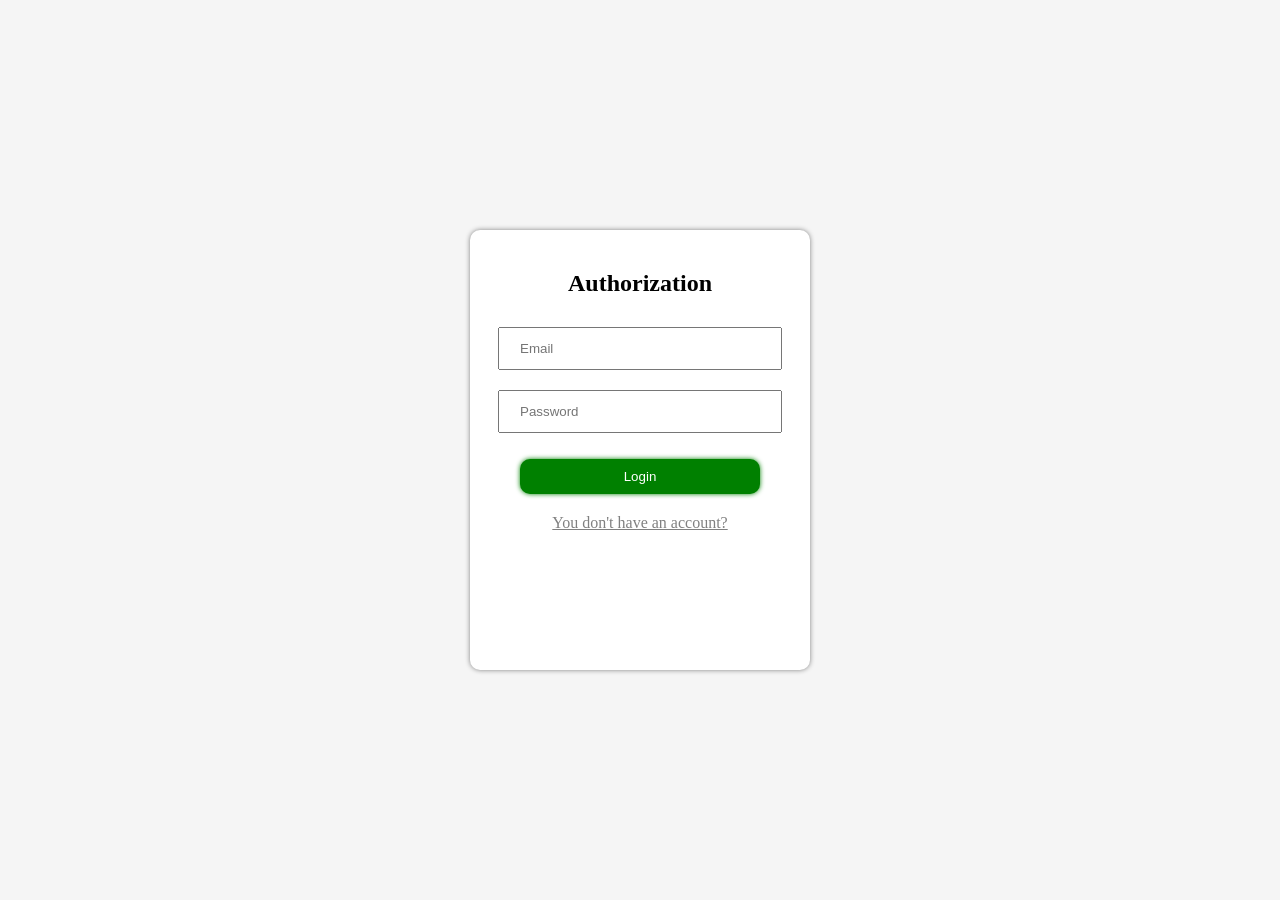
<file: index.html>
<!DOCTYPE html>
<html lang="en">
<head>
    <meta charset="UTF-8">
    <meta http-equiv="X-UA-Compatible" content="IE=edge">
    <meta name="viewport" content="width=device-width, initial-scale=1.0">
    <title>Countries App</title>
    <link rel="stylesheet" href="css/style.css">
</head>
<body>
    <header>
        <div class="container">
            <div class="navbar">
                <h2>Countries App</h2>

                <ul class="nav_container">
                    
                </ul>
            </div>
        </div>
    </header>
    <main>
        <div class="container">
            <h2 class="region"></h2>
            <hr>
            <div class="row">

            </div>
        </div>
    </main>
    <footer>

    </footer>
    <script src="js/script.js"></script>
</body>
</html>
</file>
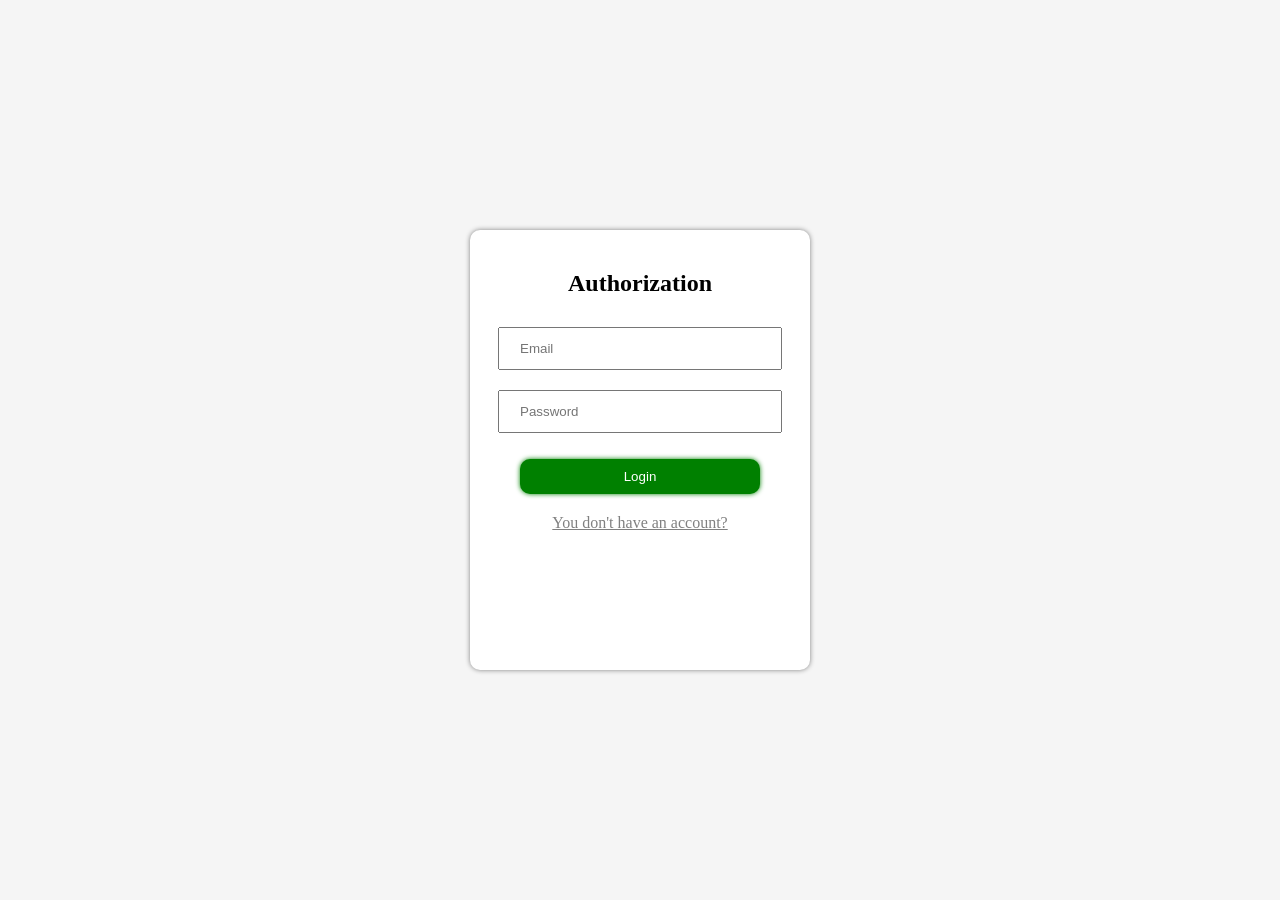
<file: auth.html>
<!DOCTYPE html>
<html lang="en">
<head>
    <meta charset="UTF-8">
    <meta http-equiv="X-UA-Compatible" content="IE=edge">
    <meta name="viewport" content="width=device-width, initial-scale=1.0">
    <title>Authorization</title>
    <link rel="stylesheet" href="css/register.css">
</head>
<body>
    
    <div class="center">
        <div class="card">
            <h2>Authorization</h2>

            <form>
                <div>
                    <input type="email" placeholder="Email" class="email">
                </div>
                <div>
                    <input type="password" placeholder="Password" class="password">
                </div>
                <p class="error"></p>
                <div>
                    <button class="login">Login</button>
                </div>
                <div class="link">
                    <a href="./register.html">You don't have an account?</a>
                </div>
            </form>
        </div>
    </div>


    <script src="js/auth.js"></script>
</body>
</html>
</file>
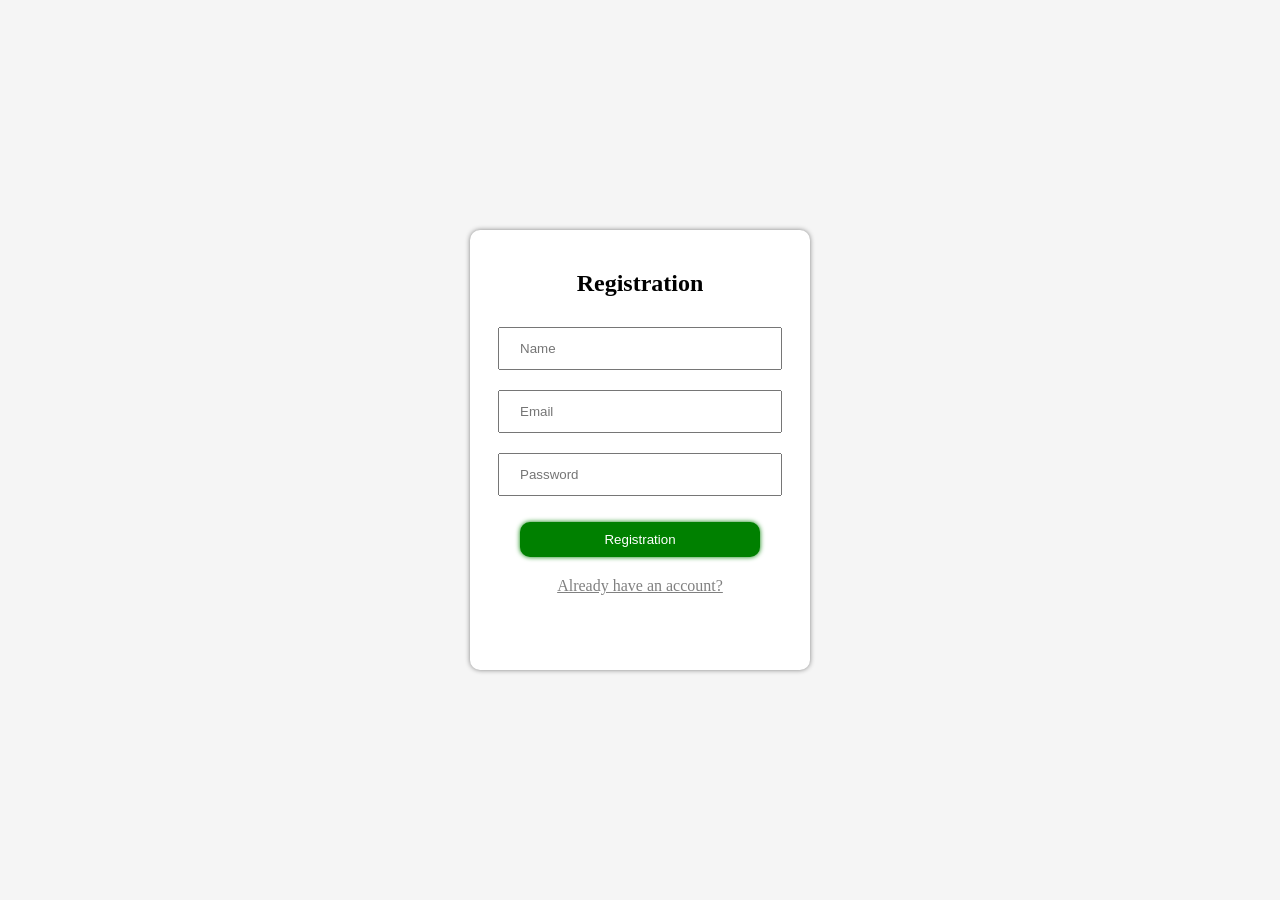
<file: register.html>
<!DOCTYPE html>
<html lang="en">
<head>
    <meta charset="UTF-8">
    <meta http-equiv="X-UA-Compatible" content="IE=edge">
    <meta name="viewport" content="width=device-width, initial-scale=1.0">
    <title>Registration</title>
    <link rel="stylesheet" href="css/register.css">
</head>
<body>
    
    <div class="center">
        <div class="card">
            <h2>Registration</h2>

            <form>
                <div>
                    <input type="text" placeholder="Name" class="name">
                </div>
                <div>
                    <input type="email" placeholder="Email" class="email">
                </div>
                <div>
                    <input type="password" placeholder="Password" class="password">
                </div>
                <p class="error"></p>
                <div>
                    <button class="register">Registration</button>
                </div>
                <div class="link">
                    <a href="./auth.html">Already have an account?</a>
                </div>
            </form>
        </div>
    </div>

    <script src="js/register.js"></script>
</body>
</html>
</file>
<file: css/style.css>
body {
    margin: 0;
    font-family: Arial, Helvetica, sans-serif;
    background-color: whitesmoke;
}

header {
    background-color: rgba(0, 0, 0, 0.8);
}

.container {
    width: 1200px;
    margin: auto;
}

.navbar {
    display: flex;
    align-items: center;
    justify-content: space-between;
    color: white;
}

.navbar ul {
    display: flex;
    align-items: center;
    gap: 30px;
    color: white;
    list-style: none;
}

.navbar ul li {
    cursor: pointer;
    font-size: 20px;
}

.row {
    display: flex;
    flex-wrap: wrap;
    gap: 30px;
    margin-top: 50px;
    justify-content: center;
}

.card {
    width: 29%;
    height: 400px;
    border-radius: 10px;
    background-color: white;
    padding: 10px;
    text-align: center;
}

.card img {
    width: 100%;
    object-fit: cover;
    height: 250px;
    border-radius: 10px;
}

.card button {
    width: 70%;
    margin: 20px 0;
    padding: 10px 0;
    border-radius: 10px;
    border: 0;
    background-color: green;
    color: white;
    cursor: pointer;
    font-size: 20px;
}

.cardCountry {
    width: 40%;
    height: 80%;
    border-radius: 10px;
    background-color: white;
    padding: 10px;
    text-align: center;
    box-shadow: 0 0 5px black;
}

.cardCountry img {
    width: 100%;
    object-fit: contain;
    height: 250px;
    border-radius: 10px;
}
</file>
<file: css/register.css>
body {
    margin: 0;
    background-color: whitesmoke;
}

.center {
    display: flex;
    align-items: center;
    justify-content: center;
    height: 100vh;
}

.card {
    background-color: white;
    padding: 20px;
    width: 300px;
    height: 400px;
    text-align: center;
    box-shadow: 0 0 5px gray;
    border-radius: 10px;
}

.card form input {
    width: 80%;
    padding: 12px 20px;
    margin: 10px 0;
}

.card form .error {
    color: red;
    margin-top: 0;
}

.card form button {
    padding: 10px 20px;
    width: 80%;
    background-color: green;
    border: 0;
    border-radius: 10px;
    box-shadow: 0 0 5px green;
    cursor: pointer;
    color: white;
}

.link {
    margin-top: 20px;
}

.link a {
    color: gray;
}
</file>
